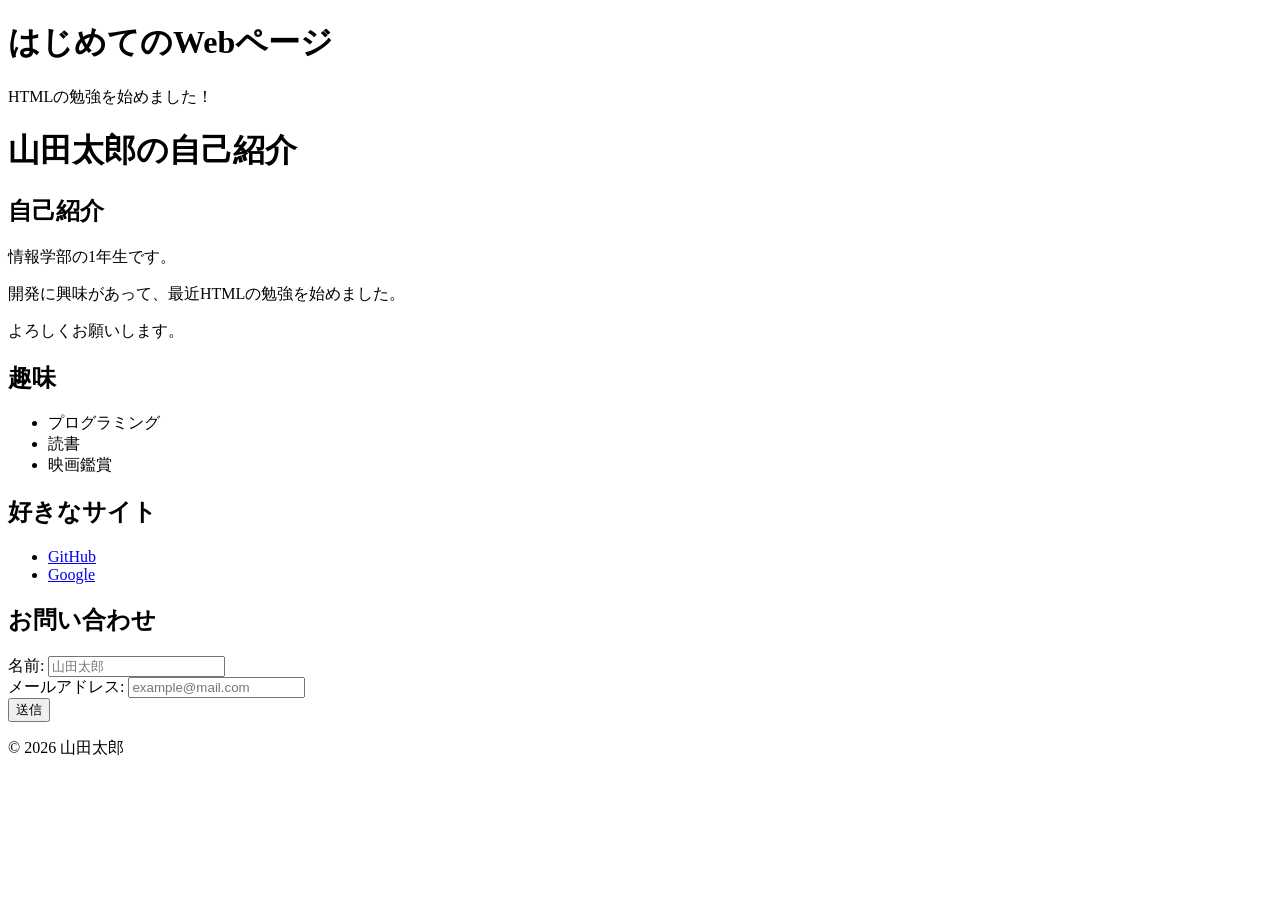
<file: session02/exercise/index.html>
<!doctype html>
<html lang="ja">
  <head>
    <meta charset="UTF-8" />
    <meta name="viewport" content="width=device-width, initial-scale=1.0" />
    <title>自己紹介ページ</title>
  </head>
  <body>
    <!-- ============================================
         実習2: 基本的なHTMLページ
         まずは以下のh1とpを自分の内容に書き換えてみよう
    ============================================ -->
    <h1>はじめてのWebページ</h1>
    <p>HTMLの勉強を始めました！</p>

    <!-- ============================================
         実習3: 自己紹介ページを作ろう
         以下のTODOコメントに従って、内容を追加してください
    ============================================ -->

    <!-- ============================================
         実習4: セマンティックタグで構造化しよう
         上で書いた内容を、以下のセマンティックタグで囲み直してください

         ヒント: 以下の構造にしてみよう
         <header>
             <h1>名前</h1>
         </header>
         <main>
             <section>
                 <h2>自己紹介</h2>
                 <p>...</p>
             </section>
             <section>
                 <h2>趣味</h2>
                 <ul>...</ul>
             </section>
             <section>
                 <h2>好きなサイト</h2>
                 <a>...</a>
             </section>
         </main>
         <footer>
             <p>&copy; 2026 あなたの名前</p>
         </footer>
    ============================================ -->

    <header>
      <!-- TODO: h1タグで自分の名前を見出しとして書いてみよう -->
      <h1>山田太郎の自己紹介</h1>
    </header>

    <main>
      <section>
        <h2>自己紹介</h2>
        <!-- TODO: pタグで自己紹介文を2〜3文書いてみよう -->
        <p>情報学部の1年生です。</p>
        <p>開発に興味があって、最近HTMLの勉強を始めました。</p>
        <p>よろしくお願いします。</p>
      </section>

      <section>
        <!-- TODO: h2タグで「趣味」という見出しを作ろう -->
        <h2>趣味</h2>

        <!-- TODO: ul と li タグで趣味のリストを3つ以上書いてみよう -->
        <ul>
          <li>プログラミング</li>
          <li>読書</li>
          <li>映画鑑賞</li>
        </ul>
      </section>

      <section>
        <!-- TODO: h2タグで「好きなサイト」という見出しを作ろう -->
        <h2>好きなサイト</h2>

        <!-- TODO: aタグで好きなWebサイトへのリンクを1つ以上作ろう -->
        <ul>
          <li><a href="https://github.com" target="_blank">GitHub</a></li>
          <li><a href="https://www.google.com" target="_blank">Google</a></li>
        </ul>
      </section>

      <!-- ============================================
           実習5: お問い合わせフォームを追加しよう
           以下のTODOに従って、フォームを作成してください
      ============================================ -->

      <!-- TODO: sectionタグで「お問い合わせ」セクションを作ろう -->
      <!-- TODO: formタグの中に以下を作成:
           1. 名前の入力欄（type="text"）+ labelタグ
           2. メールアドレスの入力欄（type="email"）+ labelタグ
           3. 送信ボタン（button type="submit"）
      -->
      <section>
        <h2>お問い合わせ</h2>
        <form>
          <div>
            <label for="name">名前:</label>
            <input type="text" id="name" placeholder="山田太郎" />
          </div>
          <div>
            <label for="email">メールアドレス:</label>
            <input type="email" id="email" placeholder="example@mail.com" />
          </div>
          <div>
            <button type="submit">送信</button>
          </div>
        </form>
      </section>
    </main>

    <footer>
      <p>&copy; 2026 山田太郎</p>
    </footer>
  </body>
</html>
</file>
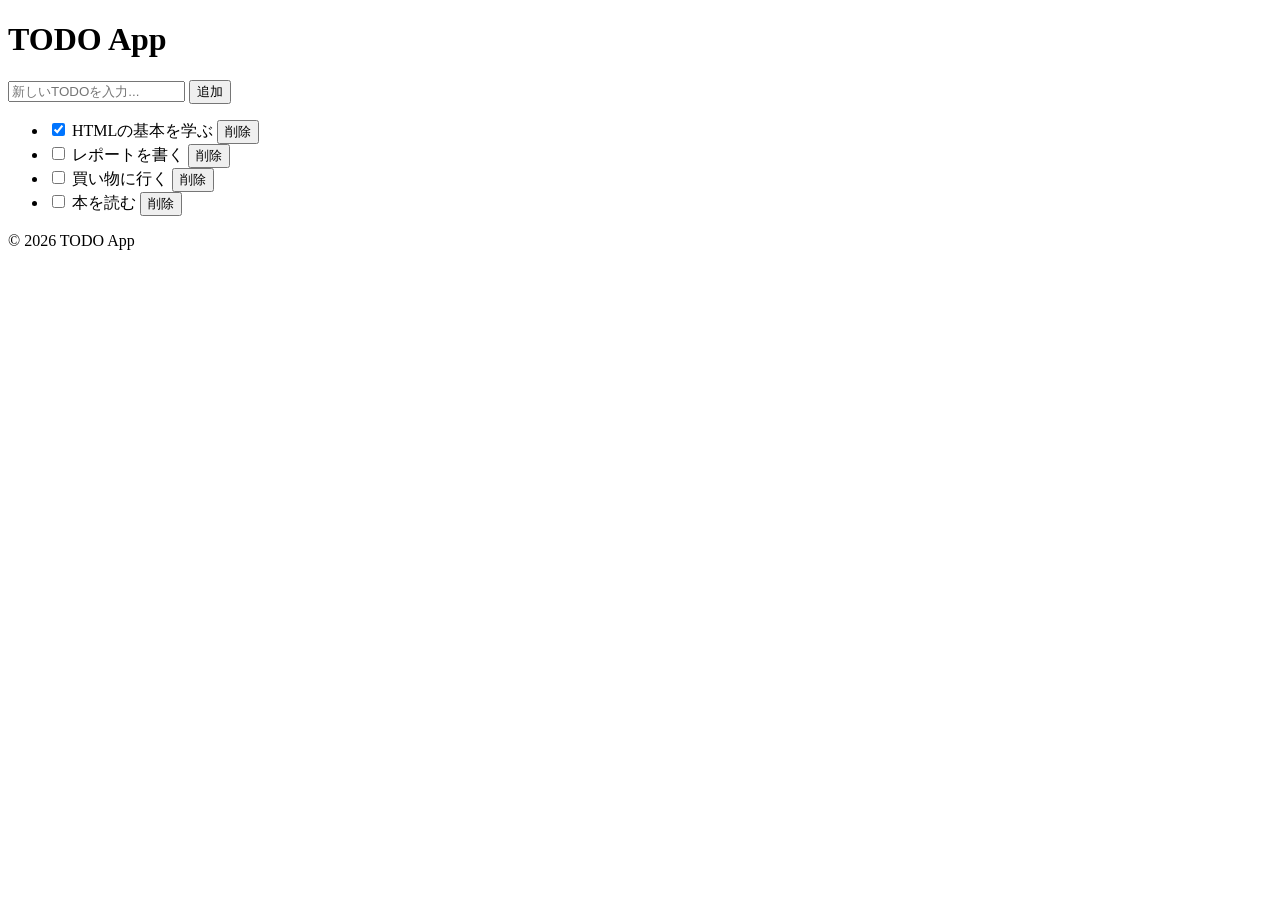
<file: session02/exercise/todo.html>
<!doctype html>
<html lang="ja">
  <head>
    <meta charset="UTF-8" />
    <meta name="viewport" content="width=device-width, initial-scale=1.0" />
    <title>TODO App</title>
  </head>
  <body>
    <!-- ============================================
       TODOアプリの HTML を作ろう

       以下の構造を完成させてください:
       1. ヘッダー: アプリのタイトル（h1）
       2. メイン: 入力フォーム + TODOリスト
       3. フッター: 著作権表示

       各TODO項目の構造:
       <li>
         <label>
           <input type="checkbox">
           <span>TODOのテキスト</span>
         </label>
         <button>削除</button>
       </li>
  ============================================ -->

    <!-- ===== ヘッダー ===== -->
    <header>
      <!-- ヒント: h1タグでアプリのタイトルを書こう -->
      <h1>TODO App</h1>
    </header>

    <!-- ===== メインコンテンツ ===== -->
    <main>
      <!-- ----- TODO入力エリア ----- -->
      <!-- ヒント: form (id="todo-form") タグの中に以下を追加
         - input (type="text", id="todo-input", placeholder="新しいTODOを入力...")
         - button (type="submit", テキスト: "追加")
    -->
      <form id="todo-form">
        <input type="text" id="todo-input" placeholder="新しいTODOを入力..." />
        <button type="submit">追加</button>
      </form>

      <!-- ----- TODOリスト表示エリア ----- -->
      <!-- ヒント: ul (id="todo-list") の中に li を3つ以上追加
         各liには label でcheckboxとspanを包み、後ろに削除ボタンを置く
         1つは checked をつけて完了済みにしてみよう
    -->
      <ul id="todo-list">
        <li>
          <label>
            <input type="checkbox" checked />
            <span>HTMLの基本を学ぶ</span>
          </label>
          <button>削除</button>
        </li>
        <li>
          <label>
            <input type="checkbox" />
            <span>レポートを書く</span>
          </label>
          <button>削除</button>
        </li>
        <li>
          <label>
            <input type="checkbox" />
            <span>買い物に行く</span>
          </label>
          <button>削除</button>
        </li>
        <li>
          <label>
            <input type="checkbox" />
            <span>本を読む</span>
          </label>
          <button>削除</button>
        </li>
      </ul>
    </main>

    <!-- ===== フッター ===== -->
    <footer>
      <!-- ヒント: <p>&copy; 2026 TODO App</p> -->
      <p>&copy; 2026 TODO App</p>
    </footer>
  </body>
</html>
</file>
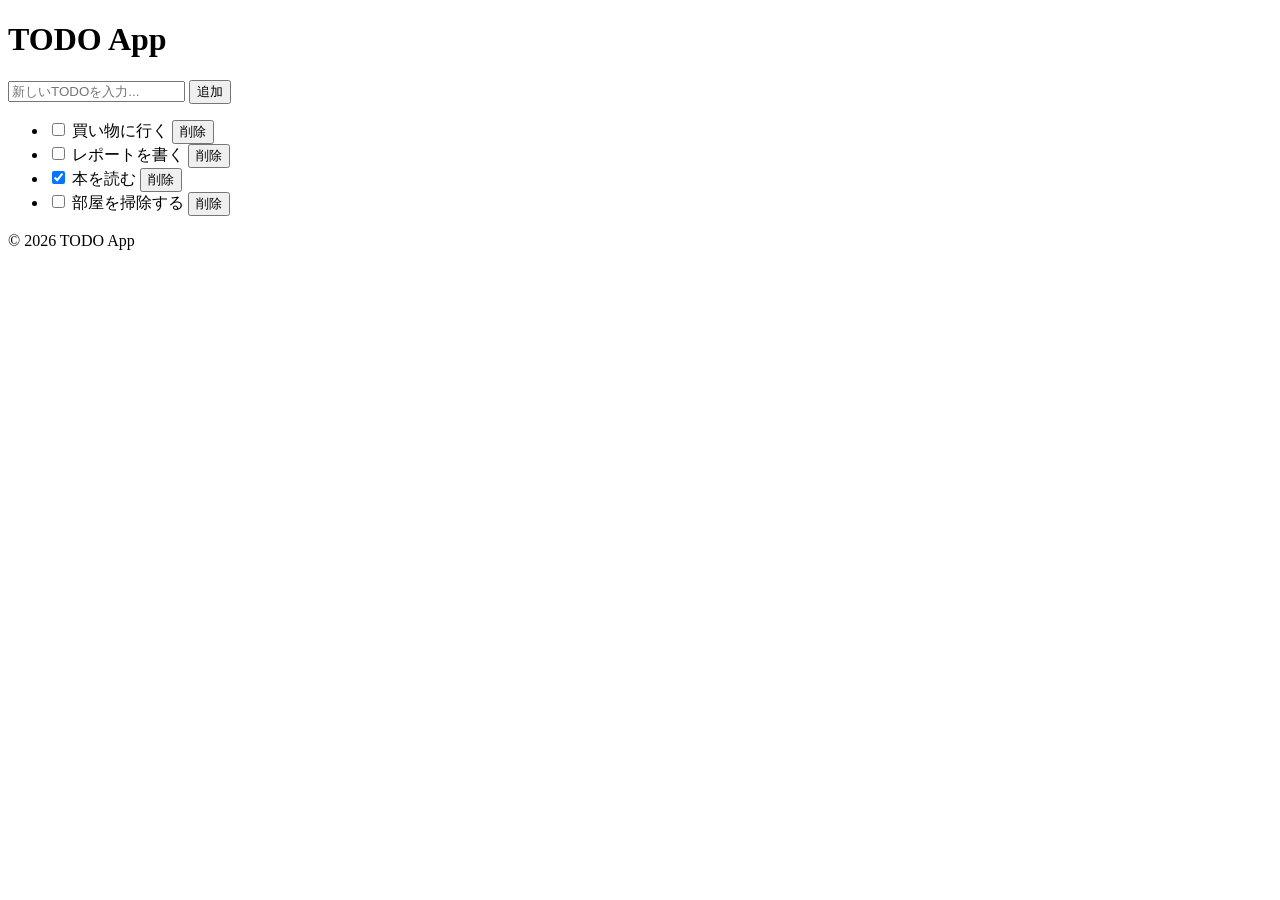
<file: session03/exercise/todo.html>
<!doctype html>
<html lang="ja">
  <head>
    <meta charset="UTF-8" />
    <meta name="viewport" content="width=device-width, initial-scale=1.0" />
    <title>TODO App</title>
    <!-- ヒント: 外部CSSファイルを読み込もう -->
    <!-- <link rel="stylesheet" href="style.css"> -->
  </head>
  <body>
    <!-- ヘッダー（第2回の正解にclass名を追加） -->
    <header class="header">
      <h1>TODO App</h1>
    </header>

    <!-- メインコンテンツ -->
    <main class="todo-card">
      <!-- TODO入力エリア -->
      <form id="todo-form" class="input-area">
        <input
          type="text"
          id="todo-input"
          class="todo-input"
          placeholder="新しいTODOを入力..."
        />
        <button type="submit" class="todo-button">追加</button>
      </form>

      <!-- TODOリスト -->
      <ul id="todo-list" class="todo-list">
        <li class="todo-item">
          <label class="todo-label">
            <input type="checkbox" class="todo-checkbox" />
            <span class="todo-title">買い物に行く</span>
          </label>
          <button class="delete-button">削除</button>
        </li>

        <li class="todo-item">
          <label class="todo-label">
            <input type="checkbox" class="todo-checkbox" />
            <span class="todo-title">レポートを書く</span>
          </label>
          <button class="delete-button">削除</button>
        </li>

        <li class="todo-item done">
          <label class="todo-label">
            <input type="checkbox" class="todo-checkbox" checked />
            <span class="todo-title">本を読む</span>
          </label>
          <button class="delete-button">削除</button>
        </li>

        <li class="todo-item">
          <label class="todo-label">
            <input type="checkbox" class="todo-checkbox" />
            <span class="todo-title">部屋を掃除する</span>
          </label>
          <button class="delete-button">削除</button>
        </li>
      </ul>
    </main>

    <!-- フッター -->
    <footer class="footer">
      <p>&copy; 2026 TODO App</p>
    </footer>
  </body>
</html>
</file>
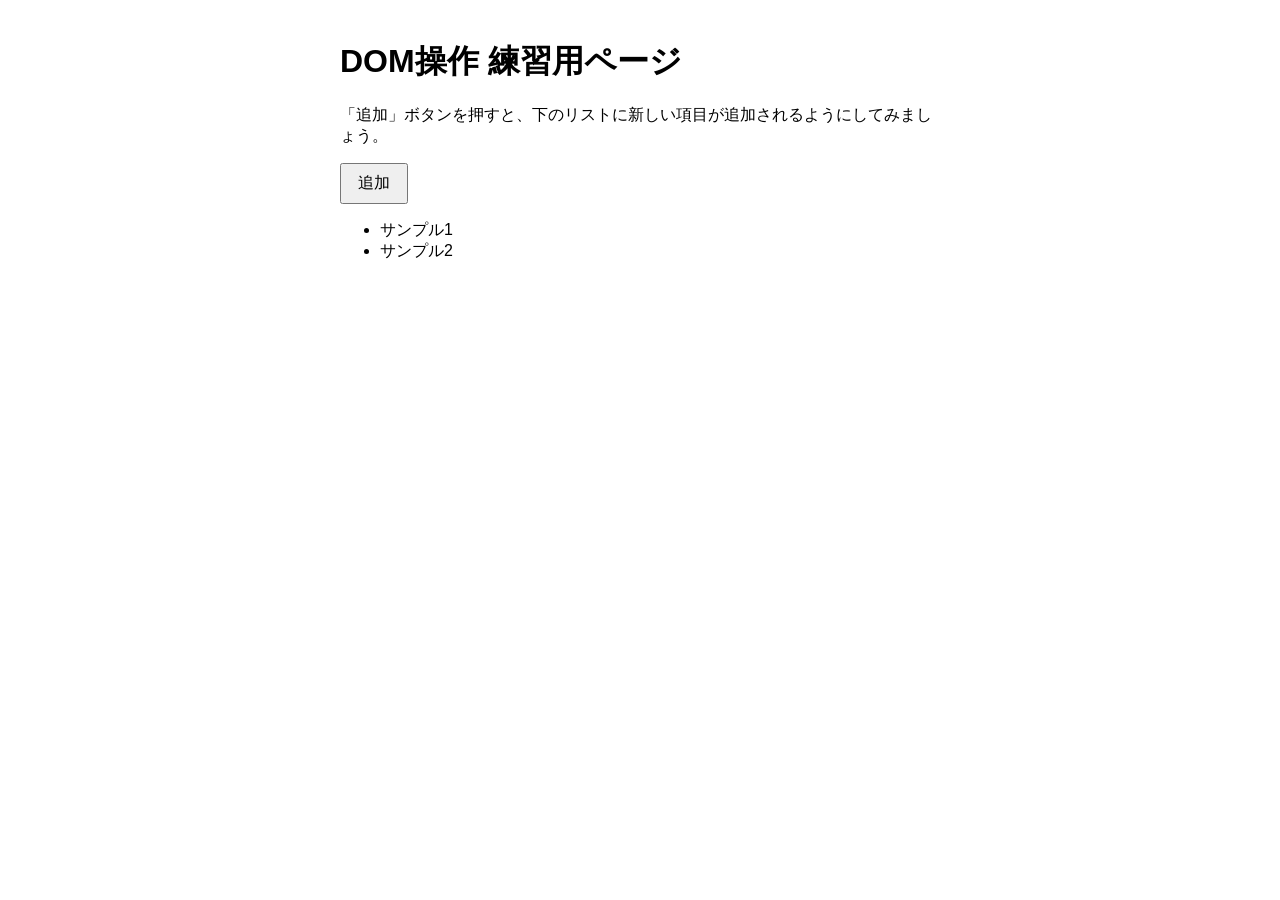
<file: session04/exercise/dom-example.html>
<!doctype html>
<html lang="ja">
  <head>
    <meta charset="UTF-8" />
    <title>DOM操作 練習用</title>
    <style>
      body {
        font-family: sans-serif;
        max-width: 600px;
        margin: 40px auto;
        padding: 0 20px;
      }
      button {
        padding: 8px 16px;
        font-size: 16px;
        cursor: pointer;
      }
      ul {
        margin-top: 16px;
      }
    </style>
  </head>
  <body>
    <h1>DOM操作 練習用ページ</h1>

    <p>
      「追加」ボタンを押すと、下のリストに新しい項目が追加されるようにしてみましょう。
    </p>

    <button id="add-item-btn">追加</button>

    <ul id="item-list">
      <li>サンプル1</li>
      <li>サンプル2</li>
    </ul>

    <script>
      // ↓↓↓ ここから下に、スライドのコードを書いてください ↓↓↓
    </script>
  </body>
</html>
</file>
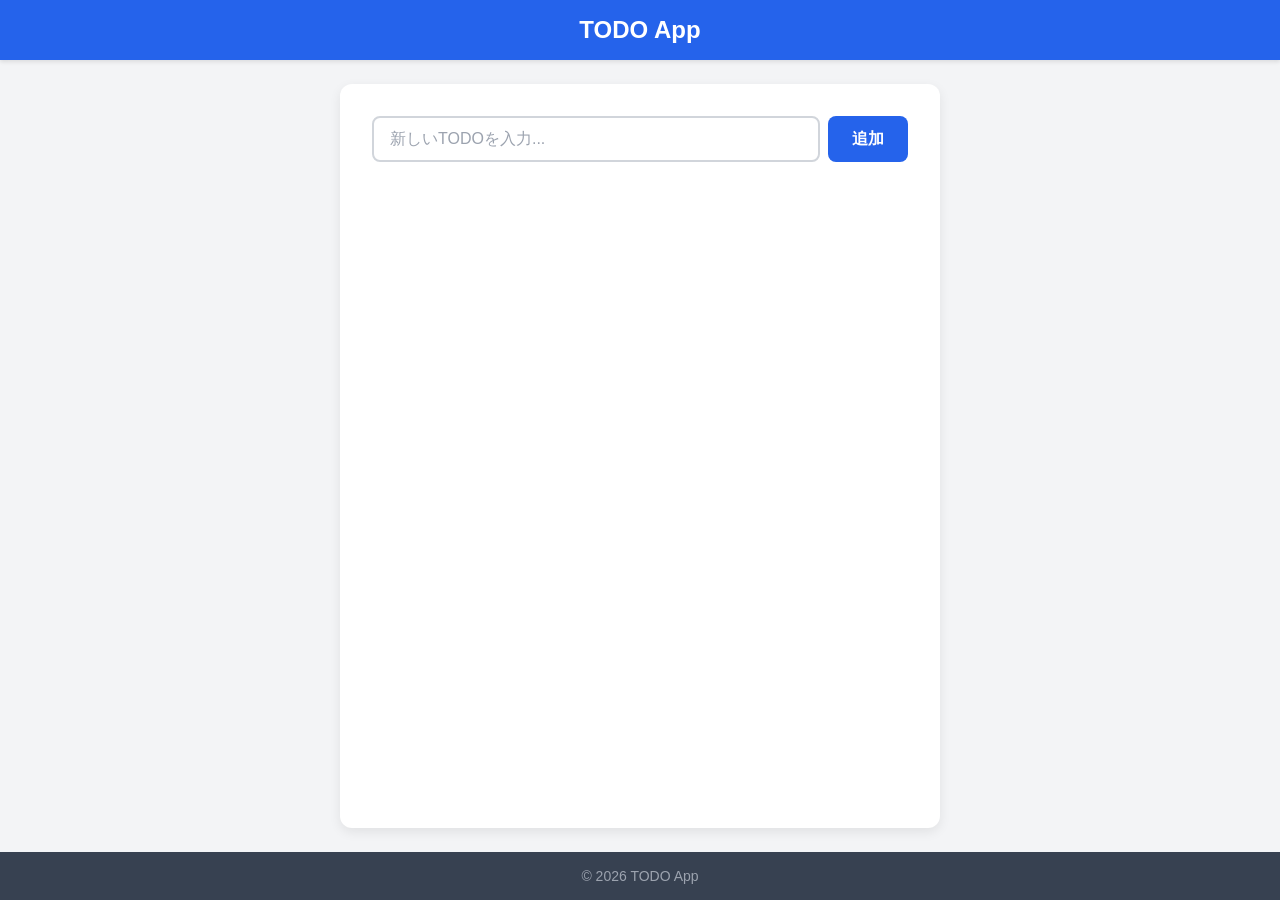
<file: session04/exercise/todo.html>
<!doctype html>
<html lang="ja">
  <head>
    <meta charset="UTF-8" />
    <meta name="viewport" content="width=device-width, initial-scale=1.0" />
    <title>TODO App</title>
    <link rel="stylesheet" href="style.css" />
  </head>
  <body>
    <!-- ヘッダー -->
    <header class="header">
      <h1>TODO App</h1>
    </header>

    <!-- メインコンテンツ -->
    <main class="todo-card">
      <!-- TODO入力フォーム -->
      <form id="todo-form" class="input-area">
        <input
          type="text"
          id="todo-input"
          class="todo-input"
          placeholder="新しいTODOを入力..."
          autocomplete="off"
        />
        <button type="submit" class="todo-button">追加</button>
      </form>

      <!-- TODOリスト（JavaScriptで動的に生成する） -->
      <ul id="todo-list" class="todo-list">
        <!-- ここにJavaScriptでTODOアイテムが追加されます -->
      </ul>
    </main>

    <!-- フッター -->
    <footer class="footer">
      <p>&copy; 2026 TODO App</p>
    </footer>

    <!-- JavaScriptの読み込み（bodyの最後に配置） -->
    <script src="app.js"></script>
  </body>
</html>
</file>
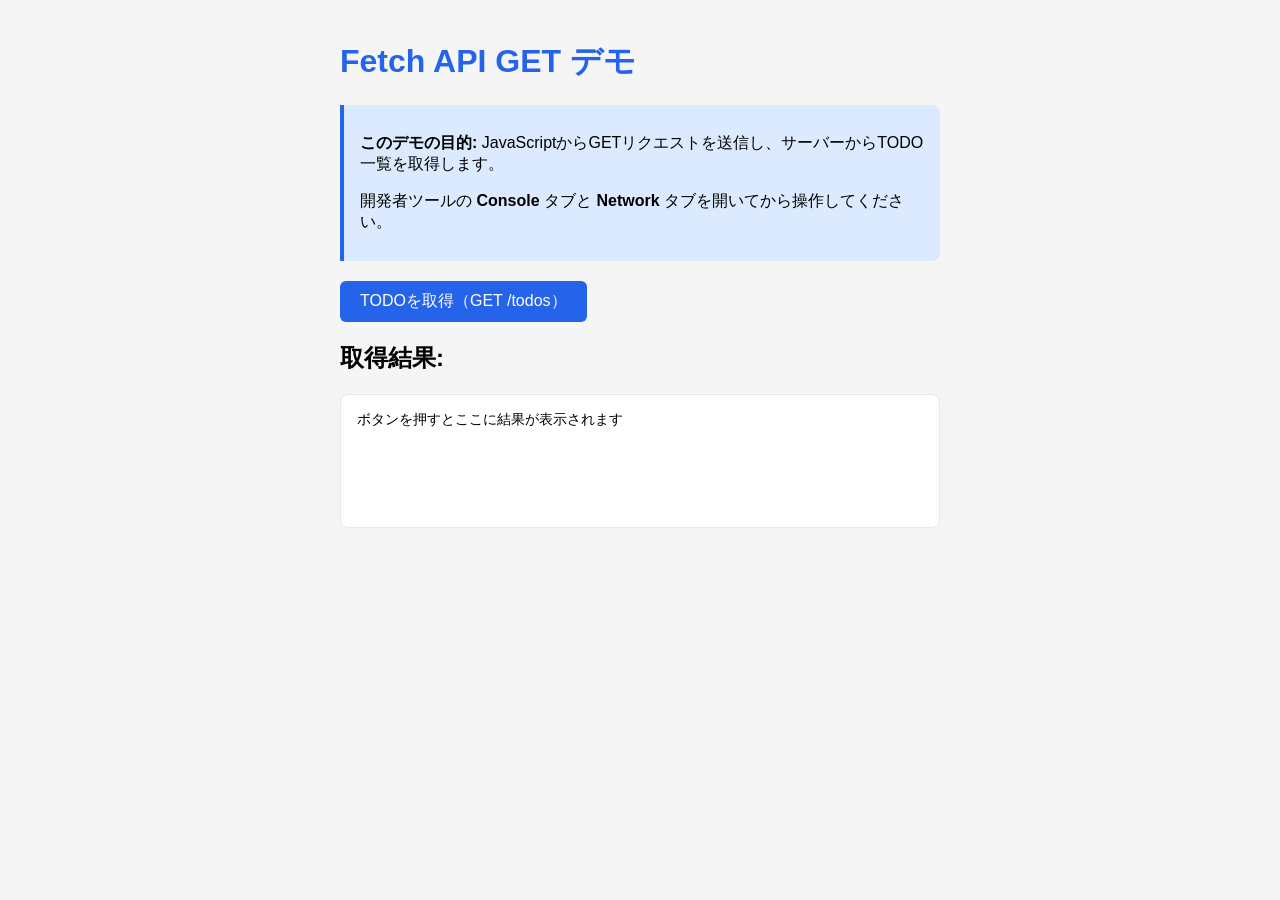
<file: session07/exercise/fetch-get-example.html>
<!doctype html>
<html lang="ja">
  <head>
    <meta charset="UTF-8" />
    <meta name="viewport" content="width=device-width, initial-scale=1.0" />
    <title>Fetch API GET デモ</title>
    <style>
      body {
        font-family:
          "Helvetica Neue", Arial, "Hiragino Kaku Gothic ProN", sans-serif;
        max-width: 600px;
        margin: 40px auto;
        padding: 0 20px;
        background-color: #f5f5f5;
      }
      h1 {
        color: #2563eb;
      }
      button {
        background-color: #2563eb;
        color: white;
        border: none;
        padding: 10px 20px;
        border-radius: 6px;
        font-size: 16px;
        cursor: pointer;
      }
      button:hover {
        background-color: #1d4ed8;
      }
      #result {
        margin-top: 20px;
        padding: 16px;
        background-color: white;
        border-radius: 8px;
        border: 1px solid #e2e8f0;
        min-height: 100px;
        white-space: pre-wrap;
        font-family: monospace;
        font-size: 14px;
      }
      .info {
        background-color: #dbeafe;
        border-left: 4px solid #2563eb;
        padding: 12px 16px;
        margin-bottom: 20px;
        border-radius: 0 8px 8px 0;
      }
    </style>
  </head>
  <body>
    <h1>Fetch API GET デモ</h1>

    <div class="info">
      <p>
        <strong>このデモの目的:</strong>
        JavaScriptからGETリクエストを送信し、サーバーからTODO一覧を取得します。
      </p>
      <p>
        開発者ツールの <strong>Console</strong> タブと
        <strong>Network</strong> タブを開いてから操作してください。
      </p>
    </div>

    <button onclick="getTodos()">TODOを取得（GET /todos）</button>

    <h2>取得結果:</h2>
    <div id="result">ボタンを押すとここに結果が表示されます</div>

    <script>
      // =====================================================
      // Fetch API を使った GET リクエストのデモ
      // =====================================================

      // サーバーのURL（FastAPIが起動しているアドレス）
      const API_URL = "http://localhost:8000";

      // async/await を使った GET リクエスト
      async function getTodos() {
        console.log("--- GET /todos を実行します ---");

        try {
          // Step 1: fetch() でGETリクエストを送信
          //   fetch() はデフォルトでGETメソッドを使う
          console.log("Step 1: fetch() でリクエスト送信...");
          const response = await fetch(`${API_URL}/todos`);

          // Step 2: レスポンスのステータスを確認
          console.log("Step 2: レスポンス受信");
          console.log("  ステータスコード:", response.status);
          console.log("  OK?:", response.ok);

          // Step 3: レスポンスのbodyをJSON形式で解析
          //   response.json() はPromiseを返すのでawaitが必要
          console.log("Step 3: JSONを解析中...");
          const data = await response.json();

          // Step 4: 取得したデータを表示
          console.log("Step 4: データ取得完了!");
          console.log("  取得したTODO一覧:", data);
          console.log("  TODO数:", data.length);

          // 画面にも表示
          const resultDiv = document.getElementById("result");
          resultDiv.textContent = JSON.stringify(data, null, 2);
        } catch (error) {
          // エラーが発生した場合（サーバーが起動していない、CORSエラーなど）
          console.error("エラーが発生しました:", error);
          document.getElementById("result").textContent =
            "エラー: " +
            error.message +
            "\n\nサーバーが起動しているか確認してください。\nCORSエラーの場合はConsoleを確認してください。";
        }
      }
    </script>
  </body>
</html>
</file>
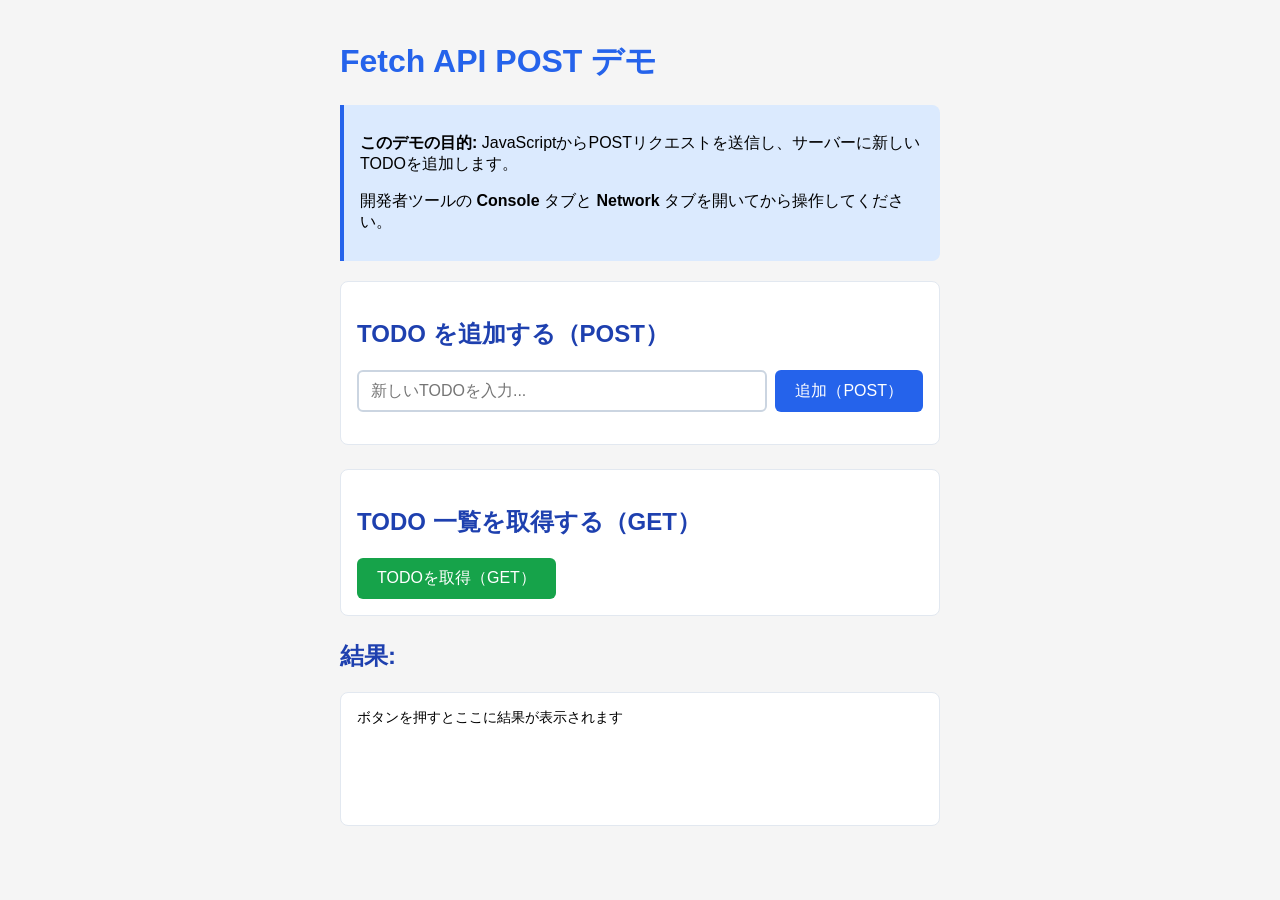
<file: session07/exercise/fetch-post-example.html>
<!doctype html>
<html lang="ja">
  <head>
    <meta charset="UTF-8" />
    <meta name="viewport" content="width=device-width, initial-scale=1.0" />
    <title>Fetch API POST デモ</title>
    <style>
      body {
        font-family:
          "Helvetica Neue", Arial, "Hiragino Kaku Gothic ProN", sans-serif;
        max-width: 600px;
        margin: 40px auto;
        padding: 0 20px;
        background-color: #f5f5f5;
      }
      h1 {
        color: #2563eb;
      }
      h2 {
        color: #1e40af;
      }
      .input-group {
        display: flex;
        gap: 8px;
        margin-bottom: 16px;
      }
      input[type="text"] {
        flex: 1;
        padding: 10px 12px;
        border: 2px solid #cbd5e1;
        border-radius: 6px;
        font-size: 16px;
      }
      input[type="text"]:focus {
        outline: none;
        border-color: #2563eb;
      }
      button {
        background-color: #2563eb;
        color: white;
        border: none;
        padding: 10px 20px;
        border-radius: 6px;
        font-size: 16px;
        cursor: pointer;
      }
      button:hover {
        background-color: #1d4ed8;
      }
      .btn-green {
        background-color: #16a34a;
      }
      .btn-green:hover {
        background-color: #15803d;
      }
      #result {
        margin-top: 20px;
        padding: 16px;
        background-color: white;
        border-radius: 8px;
        border: 1px solid #e2e8f0;
        min-height: 100px;
        white-space: pre-wrap;
        font-family: monospace;
        font-size: 14px;
      }
      .info {
        background-color: #dbeafe;
        border-left: 4px solid #2563eb;
        padding: 12px 16px;
        margin-bottom: 20px;
        border-radius: 0 8px 8px 0;
      }
      .section {
        margin-bottom: 24px;
        padding: 16px;
        background-color: white;
        border-radius: 8px;
        border: 1px solid #e2e8f0;
      }
    </style>
  </head>
  <body>
    <h1>Fetch API POST デモ</h1>

    <div class="info">
      <p>
        <strong>このデモの目的:</strong>
        JavaScriptからPOSTリクエストを送信し、サーバーに新しいTODOを追加します。
      </p>
      <p>
        開発者ツールの <strong>Console</strong> タブと
        <strong>Network</strong> タブを開いてから操作してください。
      </p>
    </div>

    <div class="section">
      <h2>TODO を追加する（POST）</h2>
      <div class="input-group">
        <input type="text" id="todoInput" placeholder="新しいTODOを入力..." />
        <button onclick="addTodo()">追加（POST）</button>
      </div>
    </div>

    <div class="section">
      <h2>TODO 一覧を取得する（GET）</h2>
      <button class="btn-green" onclick="getTodos()">TODOを取得（GET）</button>
    </div>

    <h2>結果:</h2>
    <div id="result">ボタンを押すとここに結果が表示されます</div>

    <script>
      // =====================================================
      // Fetch API を使った POST リクエストのデモ
      // =====================================================

      const API_URL = "http://localhost:8000";

      // ----- GET: TODO一覧を取得 -----
      async function getTodos() {
        console.log("--- GET /todos を実行します ---");
        try {
          const response = await fetch(`${API_URL}/todos`);
          const data = await response.json();
          console.log("取得したTODO一覧:", data);
          document.getElementById("result").textContent =
            "GET /todos のレスポンス:\n" + JSON.stringify(data, null, 2);
        } catch (error) {
          console.error("GETエラー:", error);
          document.getElementById("result").textContent =
            "エラー: " + error.message;
        }
      }

      // ----- POST: 新しいTODOを追加 -----
      async function addTodo() {
        const input = document.getElementById("todoInput");
        const title = input.value.trim();

        if (!title) {
          alert("TODOを入力してください");
          return;
        }

        console.log("--- POST /todos を実行します ---");
        console.log("送信するデータ:", { title: title });

        try {
          // Step 1: POSTリクエストの設定
          //   method: HTTPメソッドを指定
          //   headers: 送信するデータの形式を宣言
          //   body: 送信するデータ（JSON文字列に変換）
          const requestBody = { title: title };
          console.log("Step 1: リクエスト設定");
          console.log("  method: POST");
          console.log("  Content-Type: application/json");
          console.log("  body (JSオブジェクト):", requestBody);
          console.log("  body (JSON文字列):", JSON.stringify(requestBody));

          // Step 2: fetch() でPOSTリクエストを送信
          console.log("Step 2: fetch() でリクエスト送信...");
          const response = await fetch(`${API_URL}/todos`, {
            method: "POST",
            headers: {
              "Content-Type": "application/json",
            },
            body: JSON.stringify(requestBody),
          });

          // Step 3: レスポンスを確認
          console.log("Step 3: レスポンス受信");
          console.log("  ステータスコード:", response.status);
          const data = await response.json();
          console.log("  レスポンスデータ:", data);
          console.log("  サーバーが付与したID:", data.id);

          // Step 4: 画面に表示
          document.getElementById("result").textContent =
            "POST /todos のレスポンス:\n" + JSON.stringify(data, null, 2);

          // 入力欄をクリア
          input.value = "";
        } catch (error) {
          console.error("POSTエラー:", error);
          document.getElementById("result").textContent =
            "エラー: " + error.message;
        }
      }

      // Enterキーでも追加できるようにする
      document
        .getElementById("todoInput")
        .addEventListener("keydown", function (e) {
          if (e.key === "Enter") {
            addTodo();
          }
        });
    </script>
  </body>
</html>
</file>
<file: session03/exercise/style.css>
/* ===========================================
   TODOアプリ CSS - 実習用スターター
   第3回 CSS基礎

   todo.html の <link> タグのコメントを外して
   このファイルを読み込んでからスタイルを書いていこう
   =========================================== */

/* --- 1. リセットと基本設定 ---
   ヒント: * で全要素の margin/padding を 0 に
          box-sizing: border-box でサイズ計算を楽に */

* {
  /* ヒント: margin: 0; padding: 0; box-sizing: border-box; */
}

body {
  /* ヒント: font-family, background-color: #f3f4f6, color: #333 */
}

/* --- 2. ヘッダー ---
   ヒント: 背景色 #2563eb, 文字色 white, padding, text-align: center */

.header {
}

.header h1 {
  /* ヒント: font-size: 24px */
}

/* --- 3. メインコンテンツ --- */

/* --- 4. TODOカード ---
   ヒント: 白背景, max-width: 600px, margin: 24px auto で中央配置
           padding: 32px, border-radius: 12px, box-shadow */

.todo-card {
}

/* --- 5. 入力エリア ---
   ヒント: display: flex で横並び, gap: 8px, margin-bottom: 24px */

.input-area {
}

.todo-input {
  /* ヒント: flex: 1, padding: 12px 16px, border: 2px solid #d1d5db
             border-radius: 8px, font-size: 16px */
}

.todo-input:focus {
  /* ヒント: border-color: #2563eb, outline: none */
}

.todo-button {
  /* ヒント: padding: 12px 24px, background-color: #2563eb
             color: white, border: none, border-radius: 8px, cursor: pointer */
}

.todo-button:hover {
  /* ヒント: background-color: #1d4ed8 */
}

/* --- 6. TODOリスト --- */

.todo-list {
  /* ヒント: list-style: none */
}

.todo-item {
  /* ヒント: display: flex, align-items: center, justify-content: space-between
             padding: 12px 16px, margin-bottom: 8px
             background-color: #f9fafb, border: 1px solid #e5e7eb, border-radius: 8px */
}

.todo-item:hover {
  /* ヒント: background-color: #eff6ff */
}

/* --- 7. TODO項目の内容 --- */

.todo-label {
  /* ヒント: display: flex, align-items: center, gap: 12px, cursor: pointer, flex: 1 */
}

.todo-checkbox {
  /* ヒント: width: 20px, height: 20px, cursor: pointer */
}

.todo-title {
  /* ヒント: font-size: 16px */
}

/* --- 8. 完了状態 ---
   ヒント: 完了アイテムの背景を変え、テキストに取り消し線を引く */

.todo-item.done {
  /* ヒント: background-color: #f0fdf4, border-color: #bbf7d0 */
}

.todo-item.done .todo-title {
  /* ヒント: text-decoration: line-through, color: #9ca3af */
}

/* --- 9. 削除ボタン --- */

.delete-button {
  /* ヒント: padding: 6px 12px, background-color: transparent
             color: #9ca3af, border: 1px solid #d1d5db, border-radius: 6px, cursor: pointer */
}

.delete-button:hover {
  /* ヒント: background-color: #fef2f2, color: #dc2626, border-color: #fca5a5 */
}

/* --- 10. 空メッセージ ---
   ヒント: TODOが0件のときに表示するメッセージ
           text-align: center, padding: 32px, color: #9ca3af, font-size: 14px */

.empty-message {
}

/* --- 11. ページフッター --- */

.footer {
  /* ヒント: background-color: #374151, color: #9ca3af
             text-align: center, padding: 16px, font-size: 14px */
}

/* --- 12. レスポンシブデザイン ---
   ヒント: @media (max-width: 480px) でスマホ向けスタイルを記述
           カードのmargin/paddingを小さく、入力エリアを縦並びに */
</file>
<file: session04/exercise/style.css>
/* ===========================================
   TODOアプリ CSS（第3回の正解）
   このファイルは完成済みです。編集不要です。
   =========================================== */

/* --- リセットと基本設定 --- */
* {
  margin: 0;
  padding: 0;
  box-sizing: border-box;
}

body {
  font-family:
    "Helvetica Neue", Arial, "Hiragino Sans", "Noto Sans JP", sans-serif;
  background-color: #f3f4f6;
  color: #333;
  min-height: 100vh;
  display: flex;
  flex-direction: column;
}

/* --- ヘッダー --- */
.header {
  background-color: #2563eb;
  color: white;
  padding: 16px 24px;
  text-align: center;
  box-shadow: 0 2px 4px rgba(0, 0, 0, 0.1);
}

.header h1 {
  font-size: 24px;
  font-weight: bold;
}

/* --- TODOカード --- */
.todo-card {
  background-color: white;
  max-width: 600px;
  width: 100%;
  margin: 24px auto;
  padding: 32px;
  border-radius: 12px;
  box-shadow: 0 4px 12px rgba(0, 0, 0, 0.08);
  flex: 1;
}

/* --- 入力エリア --- */
.input-area {
  display: flex;
  gap: 8px;
  margin-bottom: 24px;
}

.todo-input {
  flex: 1;
  padding: 12px 16px;
  border: 2px solid #d1d5db;
  border-radius: 8px;
  font-size: 16px;
  outline: none;
  transition: border-color 0.3s;
}

.todo-input:focus {
  border-color: #2563eb;
}

.todo-input::placeholder {
  color: #9ca3af;
}

.todo-button {
  padding: 12px 24px;
  background-color: #2563eb;
  color: white;
  border: none;
  border-radius: 8px;
  font-size: 16px;
  font-weight: bold;
  cursor: pointer;
  transition: background-color 0.3s;
  white-space: nowrap;
}

.todo-button:hover {
  background-color: #1d4ed8;
}

/* --- TODOリスト --- */
.todo-list {
  list-style: none;
}

.todo-item {
  display: flex;
  align-items: center;
  justify-content: space-between;
  padding: 12px 16px;
  margin-bottom: 8px;
  background-color: #f9fafb;
  border: 1px solid #e5e7eb;
  border-radius: 8px;
  transition: background-color 0.2s;
}

.todo-item:hover {
  background-color: #eff6ff;
}

/* --- TODO項目の内容 --- */
.todo-label {
  display: flex;
  align-items: center;
  gap: 12px;
  cursor: pointer;
  flex: 1;
}

.todo-checkbox {
  width: 20px;
  height: 20px;
  cursor: pointer;
  accent-color: #2563eb;
}

.todo-title {
  font-size: 16px;
  line-height: 1.5;
}

/* --- 完了状態 --- */
.todo-item.done {
  background-color: #f0fdf4;
  border-color: #bbf7d0;
}

.todo-item.done .todo-title {
  text-decoration: line-through;
  color: #9ca3af;
}

/* --- 削除ボタン --- */
.delete-button {
  padding: 6px 12px;
  background-color: transparent;
  color: #9ca3af;
  border: 1px solid #d1d5db;
  border-radius: 6px;
  font-size: 13px;
  cursor: pointer;
  transition: all 0.3s;
}

.delete-button:hover {
  background-color: #fef2f2;
  color: #dc2626;
  border-color: #fca5a5;
}

/* --- ページフッター --- */
.footer {
  background-color: #374151;
  color: #9ca3af;
  text-align: center;
  padding: 16px;
  font-size: 14px;
}

/* --- 空メッセージ --- */
.empty-message {
  text-align: center;
  padding: 32px;
  color: #9ca3af;
  font-size: 14px;
}

/* --- レスポンシブ --- */
@media (max-width: 480px) {
  .header h1 {
    font-size: 20px;
  }

  .todo-card {
    margin: 12px;
    padding: 16px;
  }

  .input-area {
    flex-direction: column;
  }

  .todo-button {
    width: 100%;
  }
}
</file>
